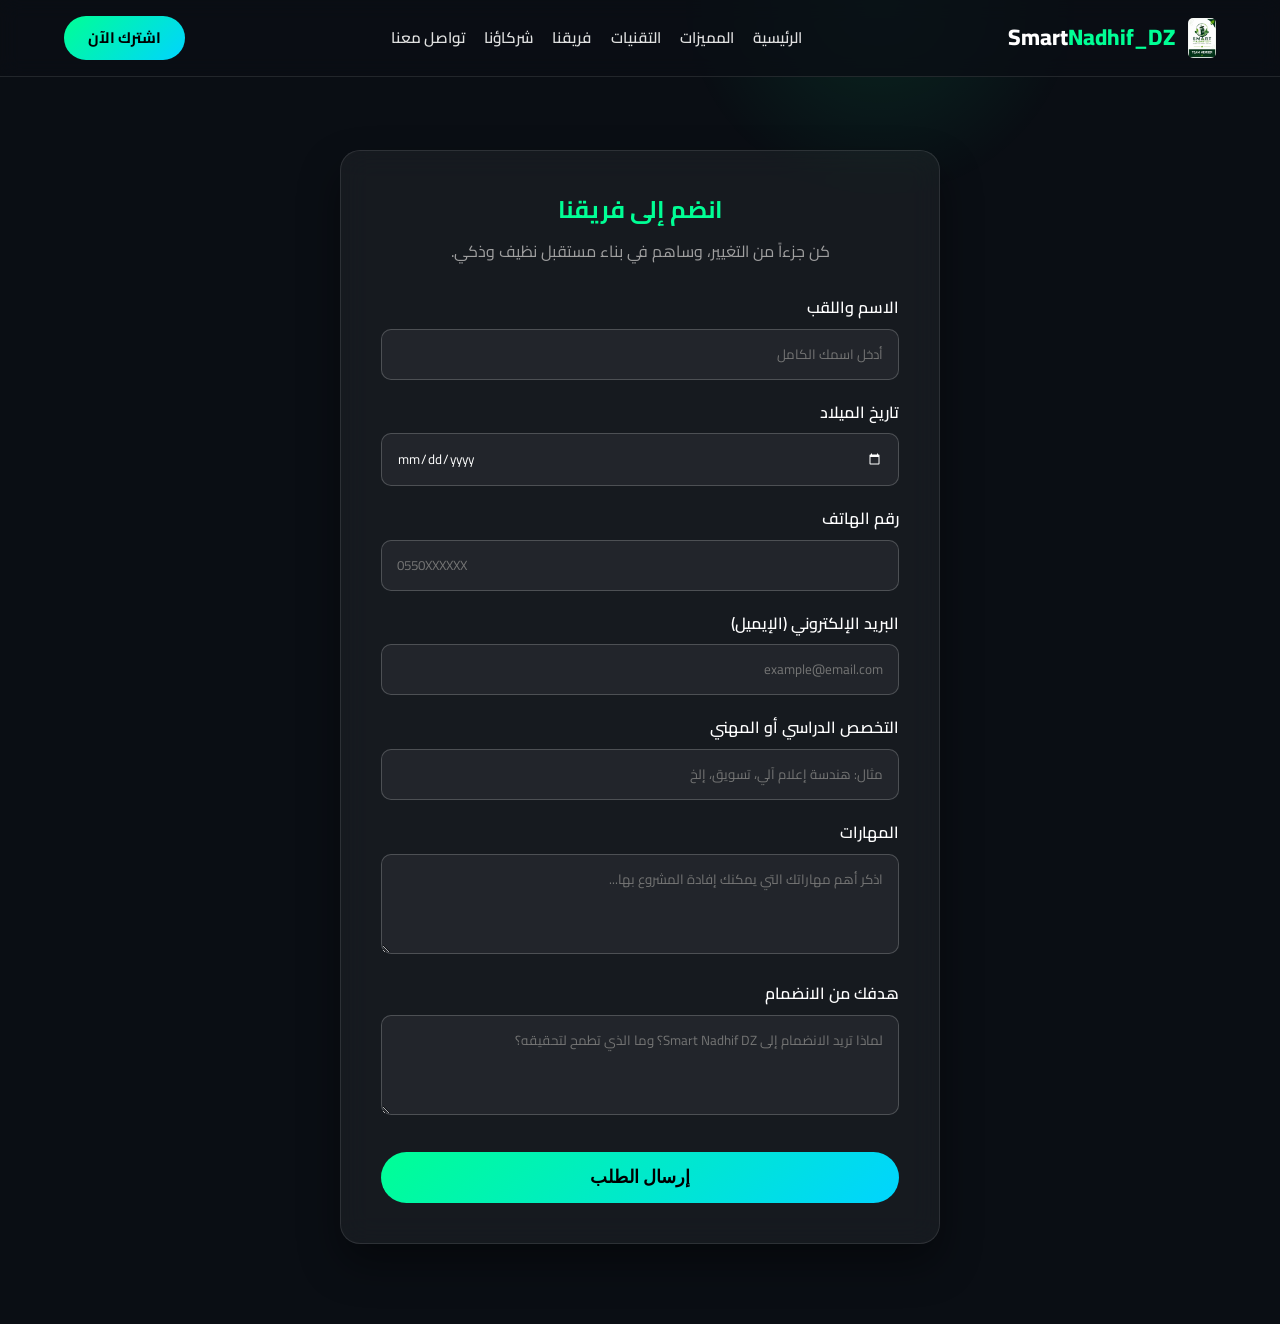
<file: join.html>
<!DOCTYPE html>
<html lang="ar" dir="rtl">
<head>
    <meta charset="UTF-8">
    <meta name="viewport" content="width=device-width, initial-scale=1.0">
    <title>انضم إلينا - Smart Nadhif DZ</title>
    <link rel="preconnect" href="https://fonts.googleapis.com">
    <link rel="preconnect" href="https://fonts.gstatic.com" crossorigin>
    <link href="https://fonts.googleapis.com/css2?family=Outfit:wght@300;400;600;800&family=Cairo:wght@300;400;700;900&display=swap" rel="stylesheet">
    <link rel="stylesheet" href="style.css">
    <style>
        .join-page-wrapper {
            padding: 150px 20px 80px;
            min-height: 100vh;
            display: flex;
            align-items: center;
            justify-content: center;
        }
        .form-container {
            width: 100%;
            max-width: 600px;
            padding: 40px;
            border-radius: 20px;
            box-shadow: 0 20px 40px rgba(0, 0, 0, 0.4);
        }
        .form-group {
            margin-bottom: 20px;
            text-align: right;
        }
        .form-group label {
            display: block;
            margin-bottom: 8px;
            color: #fff;
            font-weight: 600;
        }
        .form-control {
            width: 100%;
            padding: 12px 15px;
            border-radius: 10px;
            border: 1px solid rgba(255, 255, 255, 0.2);
            background: rgba(255, 255, 255, 0.05);
            color: #fff;
            font-family: inherit;
            transition: all 0.3s ease;
        }
        .form-control:focus {
            outline: none;
            border-color: var(--primary-color);
            background: rgba(255, 255, 255, 0.1);
            box-shadow: 0 0 15px rgba(0, 255, 149, 0.3);
        }
        /* Custom date picker color for dark mode */
        ::-webkit-calendar-picker-indicator {
            filter: invert(1);
            cursor: pointer;
        }
        textarea.form-control {
            resize: vertical;
            min-height: 100px;
        }
        .submit-btn {
            width: 100%;
            margin-top: 10px;
            padding: 15px;
            font-size: 1.1rem;
            cursor: pointer;
        }
    </style>
</head>
<body>
    <div class="cursor-glow"></div>
    
    <nav class="navbar">
        <div class="logo">
            <img src="logo.jpg" alt="Smart Nadhif DZ Logo" class="nav-logo-img">
            <a href="index.html" style="text-decoration:none; color:inherit;">Smart<span>Nadhif_DZ</span></a>
        </div>
        <ul class="nav-links">
            <li><a href="index.html#hero">الرئيسية</a></li>
            <li><a href="index.html#features">المميزات</a></li>
            <li><a href="index.html#tech">التقنيات</a></li>
            <li><a href="team.html">فريقنا</a></li>
            <li><a href="index.html#partners">شركاؤنا</a></li>
            <li><a href="index.html#contact">تواصل معنا</a></li>
        </ul>
        <a href="join.html" class="btn-primary" style="text-decoration: none;">اشترك الآن</a>
    </nav>

    <div class="join-page-wrapper">
        <div class="form-container glass-card">
            <h2 style="text-align: center; margin-bottom: 10px; color: var(--primary-color);">انضم إلى فريقنا</h2>
            <p style="text-align: center; margin-bottom: 30px; color: var(--text-muted);">كن جزءاً من التغيير، وساهم في بناء مستقبل نظيف وذكي.</p>
            
            <form action="#" method="POST" onsubmit="event.preventDefault(); alert('تم إرسال طلبك بنجاح! سنتواصل معك قريباً.'); window.location.href='index.html';">
                <div class="form-group">
                    <label for="fullname">الاسم واللقب</label>
                    <input type="text" id="fullname" class="form-control" placeholder="أدخل اسمك الكامل" required>
                </div>
                
                <div class="form-group">
                    <label for="dob">تاريخ الميلاد</label>
                    <input type="date" id="dob" class="form-control" required>
                </div>

                <div class="form-group">
                    <label for="phone">رقم الهاتف</label>
                    <input type="tel" id="phone" class="form-control" placeholder="0550XXXXXX" required>
                </div>

                <div class="form-group">
                    <label for="email">البريد الإلكتروني (الإيميل)</label>
                    <input type="email" id="email" class="form-control" placeholder="example@email.com" required>
                </div>

                <div class="form-group">
                    <label for="specialty">التخصص الدراسي أو المهني</label>
                    <input type="text" id="specialty" class="form-control" placeholder="مثال: هندسة إعلام آلي، تسويق، إلخ" required>
                </div>

                <div class="form-group">
                    <label for="skills">المهارات</label>
                    <textarea id="skills" class="form-control" placeholder="اذكر أهم مهاراتك التي يمكنك إفادة المشروع بها..." required></textarea>
                </div>

                <div class="form-group">
                    <label for="goal">هدفك من الانضمام</label>
                    <textarea id="goal" class="form-control" placeholder="لماذا تريد الانضمام إلى Smart Nadhif DZ؟ وما الذي تطمح لتحقيقه؟" required></textarea>
                </div>

                <button type="submit" class="btn-primary submit-btn">إرسال الطلب</button>
            </form>
        </div>
    </div>

    <script src="script.js"></script>
</body>
</html>
</file>
<file: style.css>
:root {
    --primary-color: #00ff95;
    --secondary-color: #00d4ff;
    --bg-dark: #0a0e14;
    --card-bg: rgba(255, 255, 255, 0.05);
    --glass-border: rgba(255, 255, 255, 0.1);
    --text-main: #e0e0e0;
    --text-muted: #a0a0a0;
    --accent-gradient: linear-gradient(135deg, #00ff95 0%, #00d4ff 100%);
}

* {
    margin: 0;
    padding: 0;
    box-sizing: border-box;
}

body {
    font-family: 'Cairo', 'Outfit', sans-serif;
    background-color: var(--bg-dark);
    color: var(--text-main);
    overflow-x: hidden;
    line-height: 1.6;
}

/* Custom Cursor Glow */
.cursor-glow {
    position: fixed;
    width: 400px;
    height: 400px;
    background: radial-gradient(circle, rgba(0, 255, 149, 0.1) 0%, transparent 70%);
    border-radius: 50%;
    pointer-events: none;
    z-index: 0;
    transform: translate(-50%, -50%);
    transition: width 0.3s, height 0.3s;
}

/* Navigation */
.navbar {
    display: flex;
    justify-content: space-between;
    align-items: center;
    padding: 1rem 5%;
    position: fixed;
    top: 0;
    width: 100%;
    z-index: 1000;
    backdrop-filter: blur(10px);
    background: rgba(10, 14, 20, 0.8);
    border-bottom: 1px solid var(--glass-border);
}

.logo {
    display: flex;
    align-items: center;
    gap: 0.8rem;
    font-size: 1.4rem;
    font-weight: 800;
    color: #fff;
}

.nav-logo-img {
    height: 40px;
    border-radius: 5px;
}

.logo span {
    color: var(--primary-color);
}

.nav-links {
    display: flex;
    list-style: none;
    gap: 1.2rem;
}

.nav-links a {
    text-decoration: none;
    color: var(--text-main);
    font-weight: 600;
    font-size: 0.95rem;
    transition: color 0.3s;
}

.nav-links a:hover {
    color: var(--primary-color);
}

/* Buttons */
.btn-primary {
    background: var(--accent-gradient);
    border: none;
    padding: 0.6rem 1.5rem;
    border-radius: 50px;
    font-size: 0.95rem;
    color: #000;
    font-weight: 700;
    cursor: pointer;
    text-decoration: none;
    transition: transform 0.3s, box-shadow 0.3s;
}

.btn-primary:hover {
    transform: translateY(-3px);
    box-shadow: 0 10px 20px rgba(0, 255, 149, 0.3);
}

.btn-secondary {
    background: transparent;
    border: 2px solid var(--primary-color);
    padding: 0.8rem 2rem;
    border-radius: 50px;
    color: var(--primary-color);
    font-weight: 700;
    cursor: pointer;
    text-decoration: none;
    margin-right: 1rem;
    transition: background 0.3s, color 0.3s;
}

.btn-secondary:hover {
    background: var(--primary-color);
    color: #000;
}

/* Hero Section */
.hero-section {
    height: 100vh;
    display: flex;
    align-items: center;
    padding: 0 10%;
    gap: 5%;
    position: relative;
    z-index: 1;
}

.hero-content {
    flex: 1;
}

.hero-content h1 {
    font-size: 4.5rem;
    font-weight: 900;
    margin-bottom: 1.5rem;
    color: #fff;
}

.hero-content h1 span {
    background: var(--accent-gradient);
    -webkit-background-clip: text;
    -webkit-text-fill-color: transparent;
    background-clip: text;
}

.hero-content p {
    font-size: 1.2rem;
    color: var(--text-muted);
    margin-bottom: 2.5rem;
    max-width: 600px;
}

.hero-visual {
    flex: 1;
    display: flex;
    justify-content: center;
}

.glass-card {
    background: var(--card-bg);
    backdrop-filter: blur(15px);
    border: 1px solid var(--glass-border);
    border-radius: 24px;
    padding: 2rem;
    transition: transform 0.3s;
}

.image-container {
    max-width: 500px;
    perspective: 1000px;
}

.image-container img {
    width: 100%;
    border-radius: 12px;
    box-shadow: 0 20px 40px rgba(0,0,0,0.5);
    transform: rotateY(-10deg) rotateX(5deg);
    transition: transform 0.5s;
}

.image-container:hover img {
    transform: rotateY(0) rotateX(0);
}

/* Features */
.features-section {
    padding: 100px 10%;
    background: radial-gradient(circle at center, #1a202c 0%, #0a0e14 100%);
}

.section-header {
    text-align: center;
    margin-bottom: 60px;
}

.section-header h2 {
    font-size: 3rem;
    margin-bottom: 1rem;
}

.features-grid {
    display: grid;
    grid-template-columns: repeat(auto-fit, minmax(300px, 1fr));
    gap: 2rem;
}

.feature-card {
    padding: 3rem 2rem;
    text-align: center;
}

.feature-card .icon {
    font-size: 3rem;
    margin-bottom: 1.5rem;
    display: block;
}

.feature-card h3 {
    font-size: 1.5rem;
    margin-bottom: 1rem;
    color: var(--primary-color);
}

/* Tech Section */
.tech-section {
    padding: 100px 10%;
}

.tech-container {
    display: flex;
    align-items: center;
    gap: 4rem;
}

.tech-image {
    flex: 1;
}

.floating-img {
    width: 100%;
    animation: float 6s ease-in-out infinite;
}

@keyframes float {
    0%, 100% { transform: translateY(0); }
    50% { transform: translateY(-20px); }
}

.tech-details {
    flex: 1;
}

.tech-list {
    list-style: none;
    margin-top: 2rem;
}

.tech-list li {
    margin-bottom: 1.5rem;
    padding-right: 1.5rem;
    position: relative;
}

.tech-list li::before {
    content: "→";
    position: absolute;
    right: 0;
    color: var(--primary-color);
}

/* Dashboard Section */
.dashboard-section {
    padding: 100px 10%;
}

.glass-container {
    background: var(--card-bg);
    backdrop-filter: blur(20px);
    border: 1px solid var(--glass-border);
    border-radius: 40px;
    padding: 4rem;
    display: flex;
    align-items: center;
    gap: 3rem;
    overflow: hidden;
}

.dashboard-text {
    flex: 1;
}

.stats {
    display: flex;
    gap: 2rem;
    margin-top: 2.5rem;
}

.stat-item {
    display: flex;
    flex-direction: column;
}

.stat-item .num {
    font-size: 2.5rem;
    font-weight: 800;
    color: var(--primary-color);
}

.dashboard-preview {
    flex: 1.5;
}

.dashboard-preview img {
    width: 100%;
    border-radius: 20px;
    border: 1px solid var(--glass-border);
}

/* Team Section */
.team-section {
    padding: 100px 10%;
    background: rgba(0, 255, 149, 0.02);
}

.team-grid {
    display: grid;
    grid-template-columns: repeat(auto-fit, minmax(200px, 1fr));
    gap: 2rem;
    margin-bottom: 4rem;
}

.member-card {
    text-align: center;
    padding: 2rem;
}

.member-img {
    font-size: 3.5rem;
    margin-bottom: 1rem;
}

.member-card h4 {
    font-size: 1.2rem;
    color: #fff;
    margin-bottom: 0.5rem;
}

.join-us-banner {
    display: flex;
    align-items: center;
    padding: 3rem;
    gap: 3rem;
    margin-top: 4rem;
    border: 1px solid var(--primary-color);
}

.join-content {
    flex: 1;
}

.join-content h3 {
    font-size: 2rem;
    margin-bottom: 1rem;
    color: var(--primary-color);
}

.join-image {
    flex: 1;
}

.join-image img {
    width: 100%;
    border-radius: 15px;
}

/* Partners Section */
.partners-section {
    padding: 100px 10%;
}

.partners-display {
    text-align: center;
    max-width: 900px;
    margin: 0 auto;
}

.partners-display img {
    width: 100%;
    border-radius: 20px;
    opacity: 0.8;
    transition: opacity 0.3s;
}

.partners-display img:hover {
    opacity: 1;
}

/* Advanced Simulation Section */
.simulation-section {
    padding: 100px 10%;
    background: radial-gradient(circle at top, #131b26 0%, #0a0e14 100%);
}

.adv-sim-container {
    display: flex;
    flex-wrap: wrap;
    gap: 2rem;
    margin-top: 3rem;
    align-items: stretch;
    justify-content: space-between;
}

.panel-title {
    margin-bottom: 1.5rem;
    font-size: 1.3rem;
    color: var(--primary-color);
    text-align: center;
    border-bottom: 1px solid var(--glass-border);
    padding-bottom: 0.5rem;
}

/* Draggable Source */
.trash-source {
    flex: 1;
    min-width: 250px;
    background: var(--card-bg);
    border: 1px solid var(--glass-border);
    border-radius: 20px;
    padding: 2rem;
    display: flex;
    flex-direction: column;
    gap: 1rem;
    backdrop-filter: blur(10px);
}

.draggable-item {
    display: flex;
    align-items: center;
    gap: 1rem;
    background: rgba(255,255,255,0.05);
    padding: 1rem;
    border-radius: 12px;
    cursor: grab;
    transition: transform 0.2s, box-shadow 0.2s;
    border: 1px solid rgba(255,255,255,0.1);
}

.draggable-item:hover {
    transform: translateY(-2px);
    box-shadow: 0 5px 15px rgba(0,255,149,0.2);
    border-color: var(--primary-color);
}

.draggable-item:active {
    cursor: grabbing;
}

.item-icon {
    font-size: 2rem;
    pointer-events: none;
}

.item-name {
    font-weight: 600;
    pointer-events: none;
}

/* Virtual Bin Area */
.virtual-bin-area {
    flex: 1.5;
    min-width: 300px;
    display: flex;
    justify-content: center;
    align-items: flex-end;
    padding: 2rem;
    background: repeating-linear-gradient(
        45deg,
        rgba(0,0,0,0.2),
        rgba(0,0,0,0.2) 10px,
        rgba(0,0,0,0.3) 10px,
        rgba(0,0,0,0.3) 20px
    );
    border-radius: 20px;
    border: 2px dashed rgba(255,255,255,0.2);
    transition: background 0.3s, border-color 0.3s;
}

.virtual-bin-area.drag-over {
    background: rgba(0,255,149,0.1);
    border-color: var(--primary-color);
}

.bin-3d {
    width: 140px;
    height: 220px;
    position: relative;
    display: flex;
    flex-direction: column;
    align-items: center;
}

.bin-top-lid {
    width: 150px;
    height: 20px;
    background: linear-gradient(to right, #444, #666, #444);
    border-radius: 10px 10px 0 0;
    position: relative;
    transform-origin: left bottom;
    transition: transform 0.4s cubic-bezier(0.175, 0.885, 0.32, 1.275);
    z-index: 2;
    box-shadow: 0 -2px 10px rgba(0,0,0,0.5);
}

.lid-handle {
    width: 40px;
    height: 8px;
    background: #888;
    position: absolute;
    top: -8px;
    left: 50%;
    transform: translateX(-50%);
    border-radius: 5px 5px 0 0;
}

.bin-top-lid.open {
    transform: rotateZ(-80deg);
}

.bin-glass-body {
    width: 130px;
    height: 200px;
    background: rgba(255,255,255,0.05);
    border-radius: 0 0 15px 15px;
    border: 3px solid #555;
    border-top: none;
    position: relative;
    overflow: hidden;
    backdrop-filter: blur(5px);
    box-shadow: inset 0 0 20px rgba(0,0,0,0.8);
}

.ultrasonic-waves {
    position: absolute;
    top: 5px;
    left: 50%;
    transform: translateX(-50%);
    width: 20px;
    height: 20px;
    border-radius: 50%;
    background: rgba(0,255,149,0.2);
    box-shadow: 0 0 10px var(--primary-color);
    animation: ping 1.5s infinite;
    z-index: 3;
}

@keyframes ping {
    0% { transform: translateX(-50%) scale(0.5); opacity: 1; }
    100% { transform: translateX(-50%) scale(3); opacity: 0; }
}

.trash-level-indicator {
    position: absolute;
    bottom: 0;
    width: 100%;
    background: linear-gradient(to top, rgba(0,255,149,0.4), rgba(0,212,255,0.6));
    transition: height 0.6s cubic-bezier(0.4, 0, 0.2, 1);
    z-index: 1;
}

.bin-label {
    position: absolute;
    bottom: 10px;
    width: 100%;
    text-align: center;
    font-weight: 800;
    font-size: 0.9rem;
    color: rgba(255,255,255,0.3);
    z-index: 2;
}

/* IoT Dashboard */
.iot-dashboard {
    flex: 1;
    min-width: 280px;
    padding: 2rem;
    display: flex;
    flex-direction: column;
    gap: 1.2rem;
}

.iot-metric-header {
    display: flex;
    justify-content: space-between;
    margin-bottom: 0.5rem;
    font-size: 0.95rem;
}

.iot-label { color: var(--text-muted); }
.iot-value { font-weight: 700; color: #fff; }

.font-bold { font-size: 1.2rem; color: var(--primary-color); }

.progress-bar-bg {
    width: 100%;
    height: 8px;
    background: rgba(255,255,255,0.1);
    border-radius: 10px;
    overflow: hidden;
}

.progress-bar-fill {
    height: 100%;
    background: var(--accent-gradient);
    transition: width 0.6s ease;
}

.ai-waiting { color: #aaaaaa; font-style: italic; }
.ai-success { color: var(--primary-color); font-weight: bold; }
.ai-error { color: #ff4444; font-weight: bold; }

.connection-ok { color: #00ff00; }
.connection-err { color: #ff0000; animation: blink 1s infinite;}

@keyframes blink { 50% {opacity: 0;} }

.reward-system-panel {
    margin-top: auto;
    background: rgba(0,255,149,0.05);
    border: 1px solid rgba(0,255,149,0.3);
    border-radius: 12px;
    padding: 1.5rem;
    text-align: center;
}

.reward-system-panel h4 {
    font-size: 1rem;
    margin-bottom: 0.5rem;
}

.wallet-balance {
    font-size: 2.5rem;
    font-weight: 900;
    color: gold;
    text-shadow: 0 0 10px rgba(255,215,0,0.3);
}

.sim-actions {
    text-align: center;
    margin-top: 2rem;
}

/* Footer (Updated Logo) */
.footer-logo {
    display: flex;
    align-items: center;
    justify-content: center;
    gap: 1rem;
    font-size: 2rem;
    font-weight: 900;
}

footer {
    border-top: 1px solid var(--glass-border);
    text-align: center;
}

.footer-content {
    margin-bottom: 40px;
}

.social-links {
    margin-top: 20px;
    display: flex;
    justify-content: center;
    gap: 1.5rem;
}

.social-links a {
    color: var(--text-muted);
    text-decoration: none;
}

/* Responsive */
@media (max-width: 968px) {
    .hero-section, .tech-container, .glass-container {
        flex-direction: column;
        text-align: center;
    }
    .hero-content h1 { font-size: 3rem; }
    .nav-links { display: none; }
}
</file>
